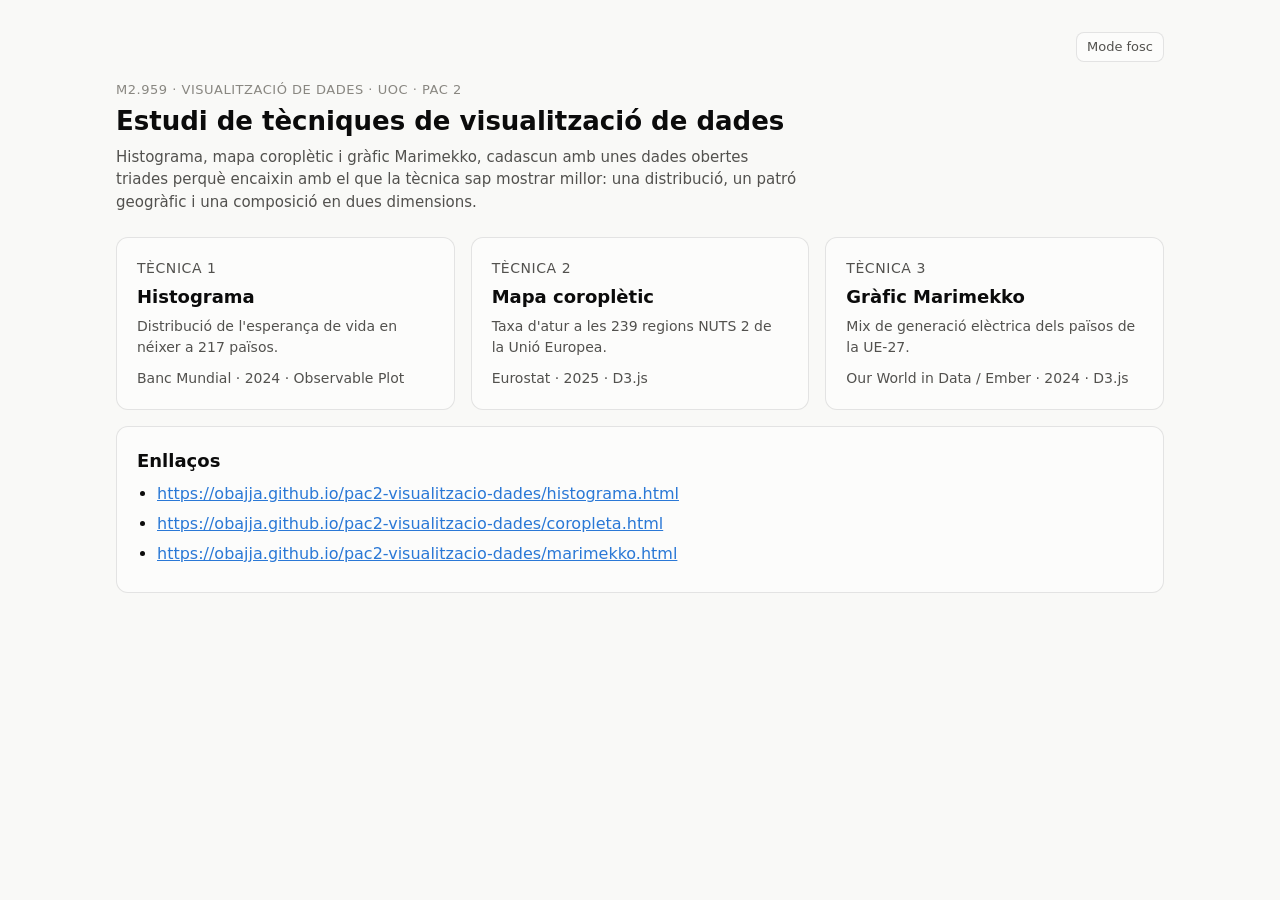
<file: index.html>
<!doctype html>
<html lang="ca">
<head>
<meta charset="utf-8">
<meta name="viewport" content="width=device-width, initial-scale=1">
<title>PAC 2 · Visualització de dades</title>
<link rel="stylesheet" href="estil.css">
<script src="tema.js"></script>
<style>
  .grid { display: grid; grid-template-columns: repeat(auto-fit, minmax(260px, 1fr)); gap: 16px; margin-top: 24px; }
  .grid a { text-decoration: none; color: inherit; display: block; }
  .grid a:hover .card { border-color: var(--axis); }
  .grid h2 { font-size: 18px; margin: 4px 0 6px; }
  .grid p { margin: 0; color: var(--text-2); font-size: 14px; }
  .meta { color: var(--muted); font-size: 13px; margin-top: 10px !important; }
  .urls { margin-top: 16px; }
  .urls h2 { font-size: 18px; margin: 0 0 8px; }
  .urls ul { margin: 0; padding-left: 20px; }
  .urls li { margin: 6px 0; font-size: 16px; overflow-wrap: anywhere; }
</style>
</head>
<body>
<main>
  <nav class="back"><span></span></nav>
  <p class="eyebrow">M2.959 · Visualització de dades · UOC · PAC 2</p>
  <h1>Estudi de tècniques de visualització de dades</h1>
  <p class="lede">Histograma, mapa coroplètic i gràfic Marimekko, cadascun amb unes dades obertes triades perquè encaixin amb el que la tècnica sap mostrar millor: una distribució, un patró geogràfic i una composició en dues dimensions.</p>
  <div class="grid">
    <a href="histograma.html"><div class="card">
      <p class="eyebrow">Tècnica 1</p><h2>Histograma</h2>
      <p>Distribució de l'esperança de vida en néixer a 217 països.</p>
      <p class="meta">Banc Mundial · 2024 · Observable Plot</p>
    </div></a>
    <a href="coropleta.html"><div class="card">
      <p class="eyebrow">Tècnica 2</p><h2>Mapa coroplètic</h2>
      <p>Taxa d'atur a les 239 regions NUTS 2 de la Unió Europea.</p>
      <p class="meta">Eurostat · 2025 · D3.js</p>
    </div></a>
    <a href="marimekko.html"><div class="card">
      <p class="eyebrow">Tècnica 3</p><h2>Gràfic Marimekko</h2>
      <p>Mix de generació elèctrica dels països de la UE-27.</p>
      <p class="meta">Our World in Data / Ember · 2024 · D3.js</p>
    </div></a>
  </div>
  <div class="card urls">
    <h2>Enllaços</h2>
    <ul>
      <li><a href="histograma.html">https://obajja.github.io/pac2-visualitzacio-dades/histograma.html</a></li>
      <li><a href="coropleta.html">https://obajja.github.io/pac2-visualitzacio-dades/coropleta.html</a></li>
      <li><a href="marimekko.html">https://obajja.github.io/pac2-visualitzacio-dades/marimekko.html</a></li>
    </ul>
  </div>
</main>
</body>
</html>
</file>
<file: estil.css>
/* Estil compartit de les tres visualitzacions (PAC 2) */
:root {
  color-scheme: light;
  --page: #f9f9f7;
  --surface: #fcfcfb;
  --text-1: #0b0b0b;
  --text-2: #52514e;
  --muted: #898781;
  --grid: #e1e0d9;
  --axis: #c3c2b7;
  --border: rgba(11, 11, 11, 0.10);
  --nodata: #e8e7e2;
  --nodata-ink: #c3c2b7;
  --context-land: #efeee9;
  --tip-bg: #ffffff;
  --accent: #2a78d6;
}
@media (prefers-color-scheme: dark) {
  :root:not([data-theme="light"]) {
    color-scheme: dark;
    --page: #0d0d0d;
    --surface: #1a1a19;
    --text-1: #f0efec;
    --text-2: #c3c2b7;
    --muted: #898781;
    --grid: #2c2c2a;
    --axis: #383835;
    --border: rgba(255, 255, 255, 0.10);
    --nodata: #2c2c2a;
    --nodata-ink: #4a4a46;
    --context-land: #232322;
    --tip-bg: #262625;
    --accent: #3987e5;
  }
}
:root[data-theme="dark"] {
  color-scheme: dark;
  --page: #0d0d0d;
  --surface: #1a1a19;
  --text-1: #f0efec;
  --text-2: #c3c2b7;
  --muted: #898781;
  --grid: #2c2c2a;
  --axis: #383835;
  --border: rgba(255, 255, 255, 0.10);
  --nodata: #2c2c2a;
  --nodata-ink: #4a4a46;
  --context-land: #232322;
  --tip-bg: #262625;
  --accent: #3987e5;
}

* { box-sizing: border-box; }
html, body { margin: 0; }
body {
  background: var(--page);
  color: var(--text-1);
  font: 15px/1.5 system-ui, -apple-system, "Segoe UI", sans-serif;
}
main { max-width: 1080px; margin: 0 auto; padding: 32px 16px 48px; }
a { color: var(--accent); }

.eyebrow { color: var(--muted); font-size: 13px; letter-spacing: .04em; text-transform: uppercase; margin: 0 0 6px; }
h1 { font-size: 26px; line-height: 1.25; margin: 0 0 8px; font-weight: 650; text-wrap: balance; }
.lede { color: var(--text-2); margin: 0 0 20px; max-width: 72ch; }

.card {
  background: var(--surface);
  border: 1px solid var(--border);
  border-radius: 12px;
  padding: 20px;
}
.controls { display: flex; flex-wrap: wrap; gap: 8px 20px; align-items: center; margin: 0 0 14px; color: var(--text-2); font-size: 14px; }
.controls label { display: inline-flex; gap: 8px; align-items: center; cursor: pointer; }
.seg { display: inline-flex; border: 1px solid var(--border); border-radius: 8px; overflow: hidden; }
.seg button {
  font: inherit; font-size: 13px; color: var(--text-2); background: transparent;
  border: 0; padding: 4px 10px; cursor: pointer;
}
.seg button + button { border-left: 1px solid var(--border); }
.seg button[aria-pressed="true"] { background: var(--grid); color: var(--text-1); font-weight: 600; }

.legend { display: flex; flex-wrap: wrap; gap: 6px 16px; font-size: 13px; color: var(--text-2); margin: 0 0 12px; }
.legend span { display: inline-flex; align-items: center; gap: 6px; }
.legend i { width: 12px; height: 12px; border-radius: 3px; display: inline-block; }

.chart { width: 100%; position: relative; }
.chart svg { display: block; width: 100%; height: auto; overflow: visible; }
.chart text { fill: var(--muted); font-size: 12px; font-variant-numeric: tabular-nums; }

.tooltip {
  position: fixed; pointer-events: none; z-index: 10;
  background: var(--tip-bg); color: var(--text-1);
  border: 1px solid var(--border); border-radius: 8px;
  box-shadow: 0 4px 16px rgba(0, 0, 0, .12);
  padding: 8px 10px; font-size: 13px; line-height: 1.4; max-width: 260px;
  opacity: 0; transition: opacity .08s;
}
.tooltip b { font-weight: 600; }
.tooltip .t2 { color: var(--text-2); }

.notes { color: var(--text-2); font-size: 13px; margin-top: 16px; }
.notes p { margin: 4px 0; }
details { margin-top: 16px; font-size: 14px; }
summary { cursor: pointer; color: var(--text-2); }
table { border-collapse: collapse; width: 100%; margin-top: 8px; font-variant-numeric: tabular-nums; }
th, td { text-align: left; padding: 4px 8px; border-bottom: 1px solid var(--grid); }
th { color: var(--text-2); font-weight: 600; }
td.num, th.num { text-align: right; }
.table-wrap { max-height: 360px; overflow: auto; }

[hidden] { display: none !important; }
nav.back { margin-bottom: 18px; font-size: 14px; display: flex; justify-content: space-between; align-items: center; gap: 12px; }
.theme-toggle {
  font: inherit; font-size: 13px; color: var(--text-2); background: var(--surface);
  border: 1px solid var(--border); border-radius: 8px; padding: 4px 10px; cursor: pointer;
}
</file>
